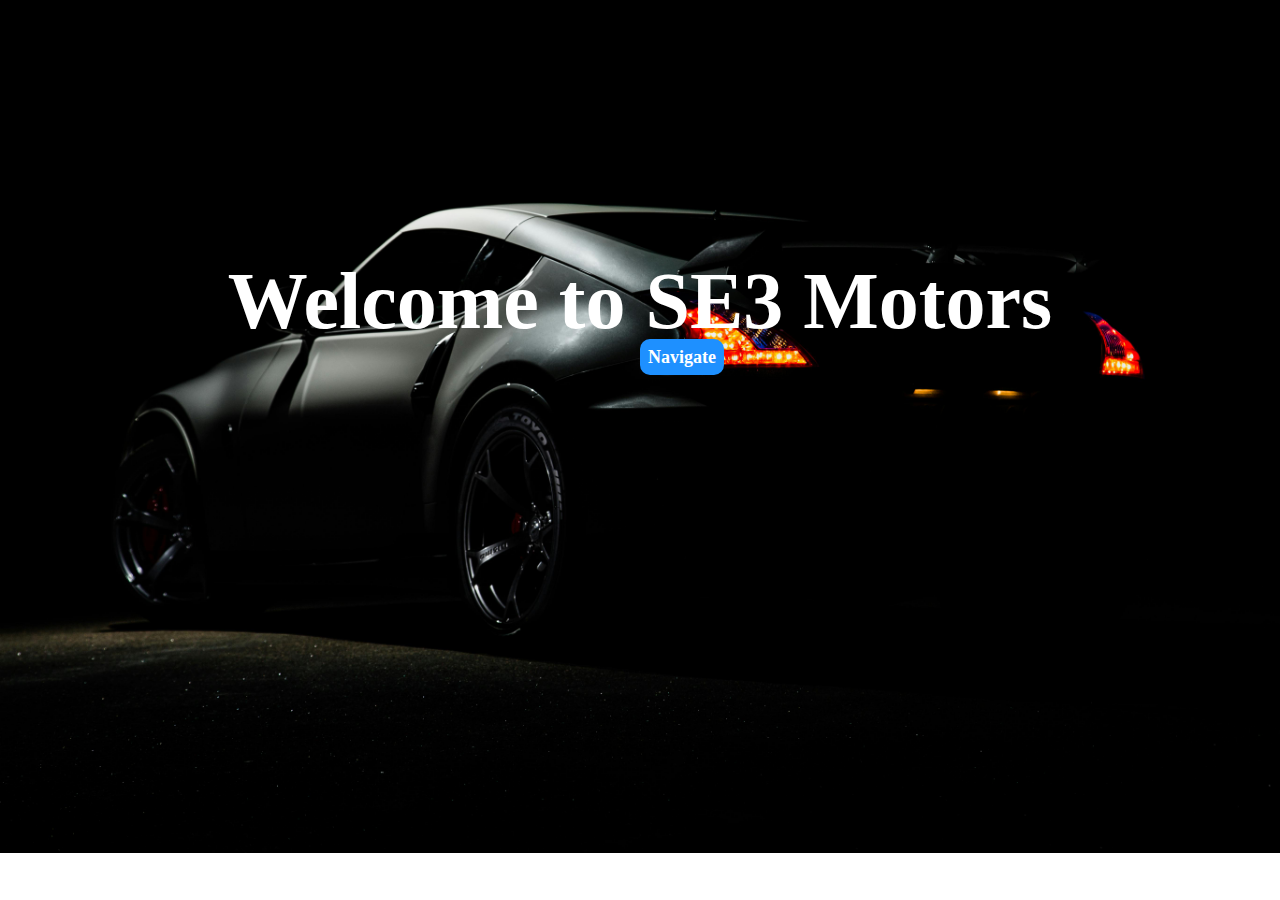
<file: target/ecommerceforcars-1.0-SNAPSHOT/index.html>
<!DOCTYPE html>
<html>
    <head>
        <title>SE3 Motors</title>
        <meta http-equiv="Content-Type" content="text/html; charset=UTF-8">
        <style>
            body {
                background-image: url('images/car-bg.jpg');
                background-repeat: no-repeat;
                background-size: cover;
            }
            body, html {
                margin: 0;
                padding: 0;
            }
            .title {
                font-size: 80px;
                font-weight: 800;
                color: white;
                text-align: center;
                margin-top: 20%;
            }
            .click-link {
                text-align: center;
                font-weight: 700;
                font-size: 18px;
                padding: 8px;
                width: 500px;
                margin-left:  50%;
                margin-top: 5vh;
                text-decoration: none;
                border-radius: 10px;
                color: white;
                background-color: dodgerblue;
            }
            .click-link:hover {
                color: white;
            }
        </style>
    </head>
    <body>
        <div class="title">Welcome to SE3 Motors</div>
        <a class="click-link" href="se3_motors.html">Navigate</a>
    </body>
</html>
</file>
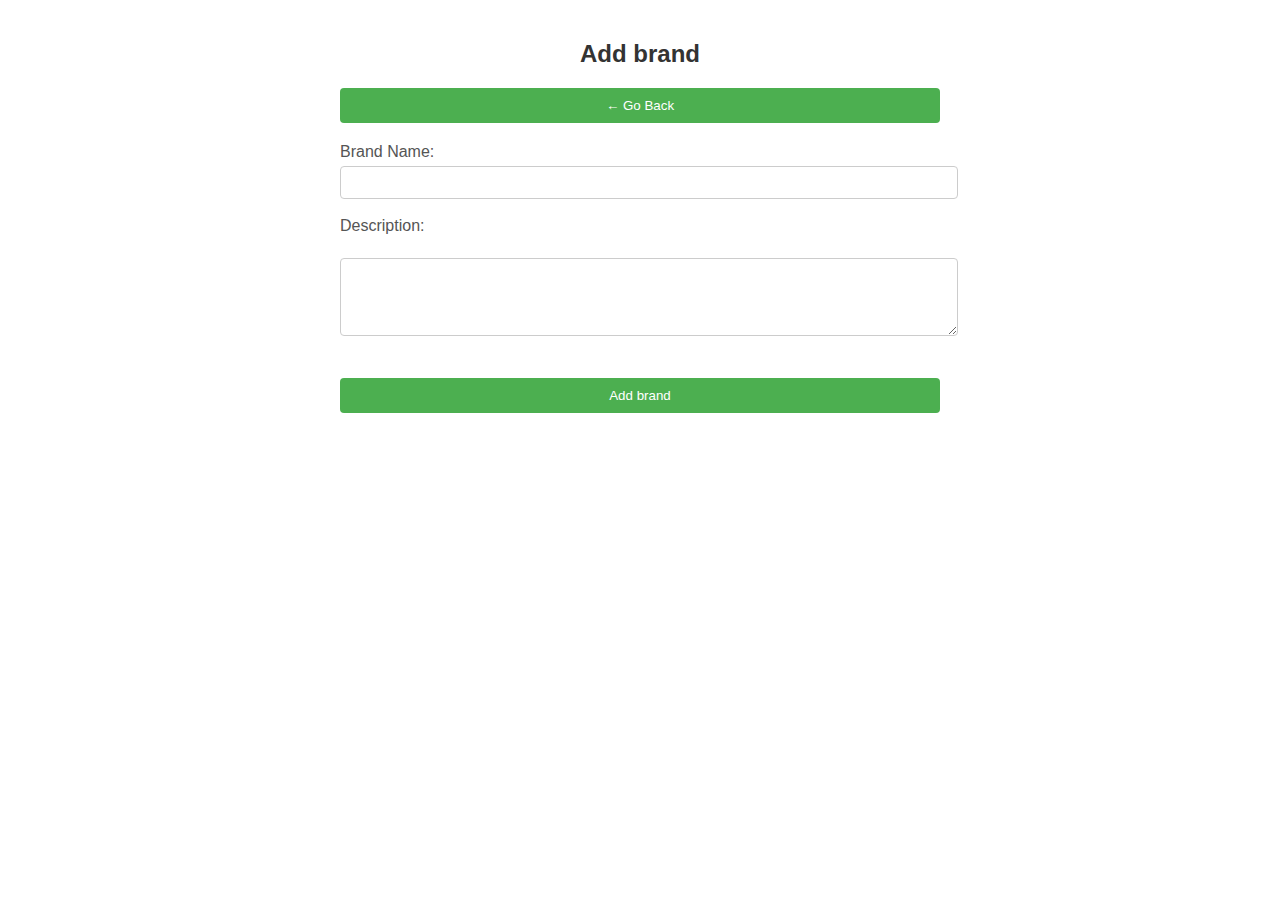
<file: target/ecommerceforcars-1.0-SNAPSHOT/addbrand.html>
<!DOCTYPE html>
<!--
Click nbfs://nbhost/SystemFileSystem/Templates/Licenses/license-default.txt to change this license
Click nbfs://nbhost/SystemFileSystem/Templates/JSP_Servlet/Html.html to edit this template
-->
<html>
    <head>
        <meta charset="UTF-8">
        <meta name="viewport" content="width=device-width, initial-scale=1.0">
         <title>Add Brands</title>
    <link rel="stylesheet" href="styleaddcar.css">
    </head>
    <body>
        <div class="container">
        <h2>Add brand</h2>
        <button onclick="window.history.back()">← Go Back</button>
        <form action="AddBrand" method="POST">
            <label for="brand">Brand Name:</label>
            <input type="text" id="brand" required name="brandName"><br><br>

            <label for="description">Description:</label><br>
            <textarea id="description" name="description" required rows="4" cols="50"></textarea><br><br>

            <button type="submit">Add brand</button>
        </form>
    </div>
    </body>
</html>
</file>
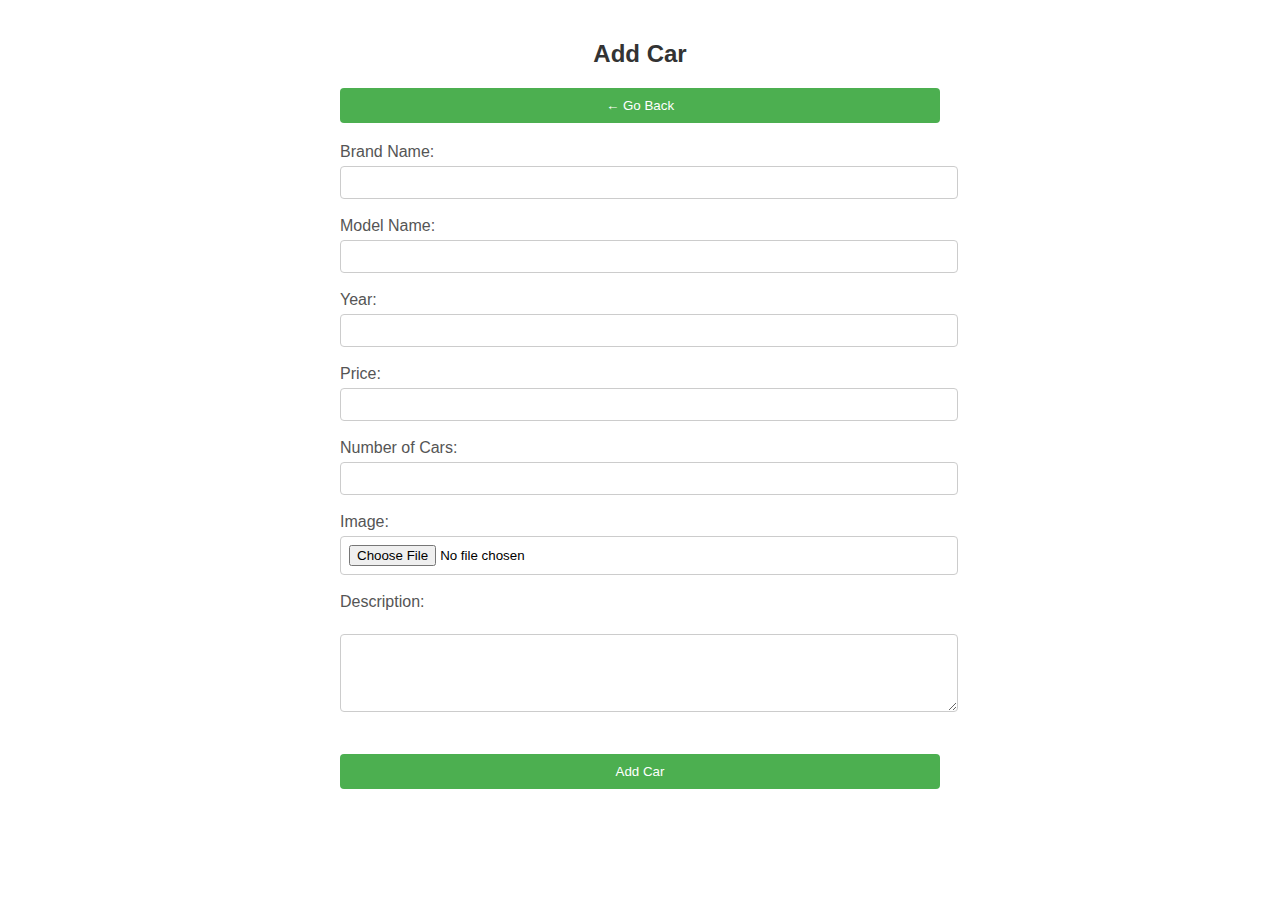
<file: target/ecommerceforcars-1.0-SNAPSHOT/addcarform.html>
<!DOCTYPE html>
<html lang="en">
<head>
    <meta charset="UTF-8">
    <meta name="viewport" content="width=device-width, initial-scale=1.0">
    <title>Add Cars</title>
    <link rel="stylesheet" href="styleaddcar.css">
</head>
<body>
    <div class="container">
        <h2>Add Car</h2>
        <button onclick="window.history.back()">← Go Back</button>
        <form>
            <label for="brand">Brand Name:</label>
            <input type="text" id="brand" name="brand"><br><br>

            <label for="model">Model Name:</label>
            <input type="text" id="model" name="model"><br><br>

            <label for="year">Year:</label>
            <input type="text" id="year" name="year"><br><br>

            <label for="price">Price:</label>
            <input type="text" id="price" name="price"><br><br>

            <label for="quantity">Number of Cars:</label>
            <input type="text" id="quantity" name="quantity"><br><br>

            <label for="image">Image:</label>
            <input type="file" id="image" name="image"><br><br>

            <label for="description">Description:</label><br>
            <textarea id="description" name="description" rows="4" cols="50"></textarea><br><br>

            <button type="submit">Add Car</button>
        </form>
    </div>
</body>
</html>
</file>
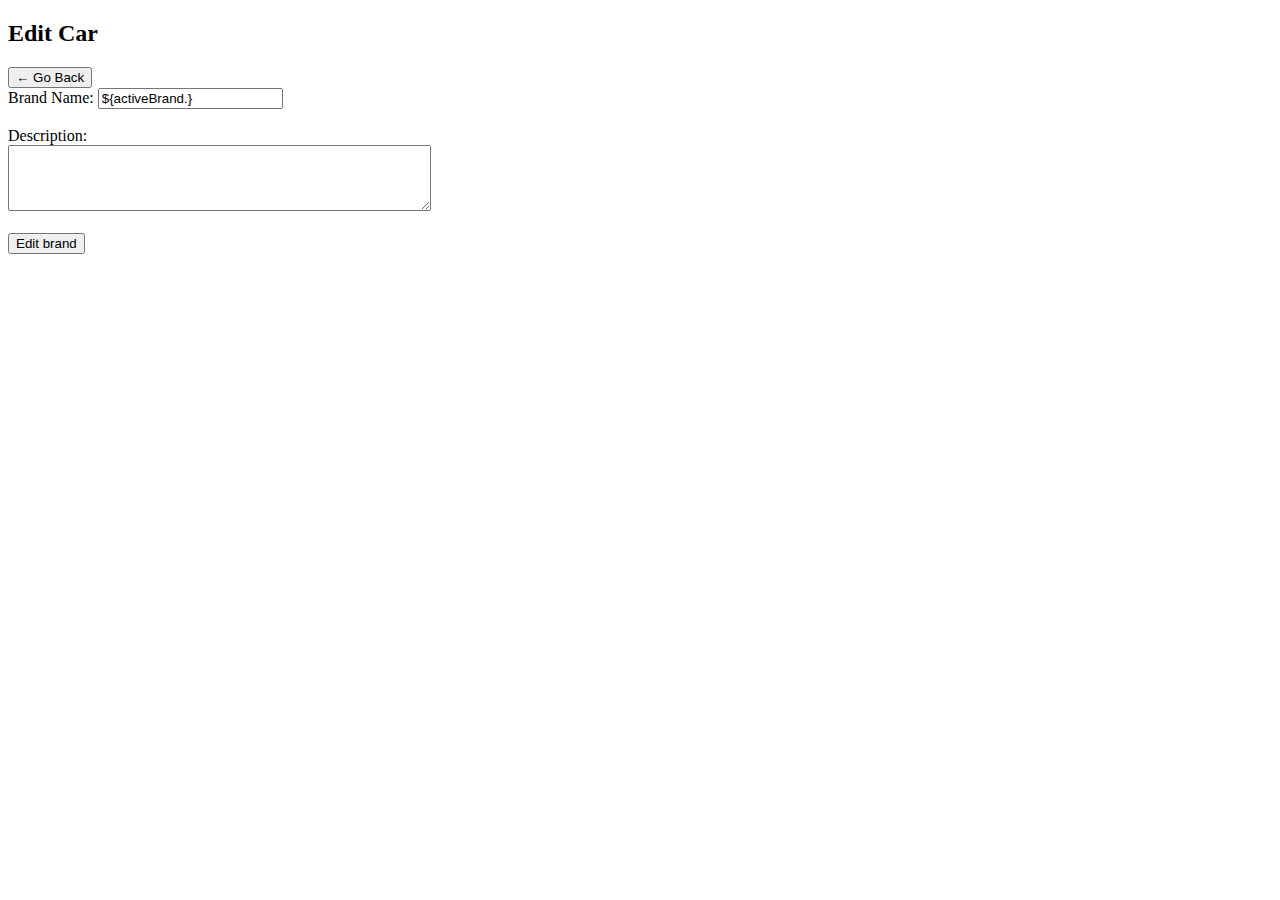
<file: target/ecommerceforcars-1.0-SNAPSHOT/editbrand.html>
<!DOCTYPE html>
<!--
Click nbfs://nbhost/SystemFileSystem/Templates/Licenses/license-default.txt to change this license
Click nbfs://nbhost/SystemFileSystem/Templates/JSP_Servlet/Html.html to edit this template
-->
<html>
    <head>
        <title>TODO supply a title</title>
        <meta charset="UTF-8">
        <meta name="viewport" content="width=device-width, initial-scale=1.0">
    </head>
    <body>
        <div class="container">
        <h2>Edit Car</h2>
        <button onclick="window.history.back()">← Go Back</button>
        <form action="UpdateBrand" method="POST">
            <label for="brand">Brand Name:</label>
            <input type="text" id="brand" value=${activeBrand.} name="brandName"><br><br>

            <label for="description">Description:</label><br>
            <textarea id="description" name="description" rows="4" cols="50"></textarea><br><br>

            <button type="submit">Edit brand</button>
        </form>
    </div>
    </body>
</html>
</file>
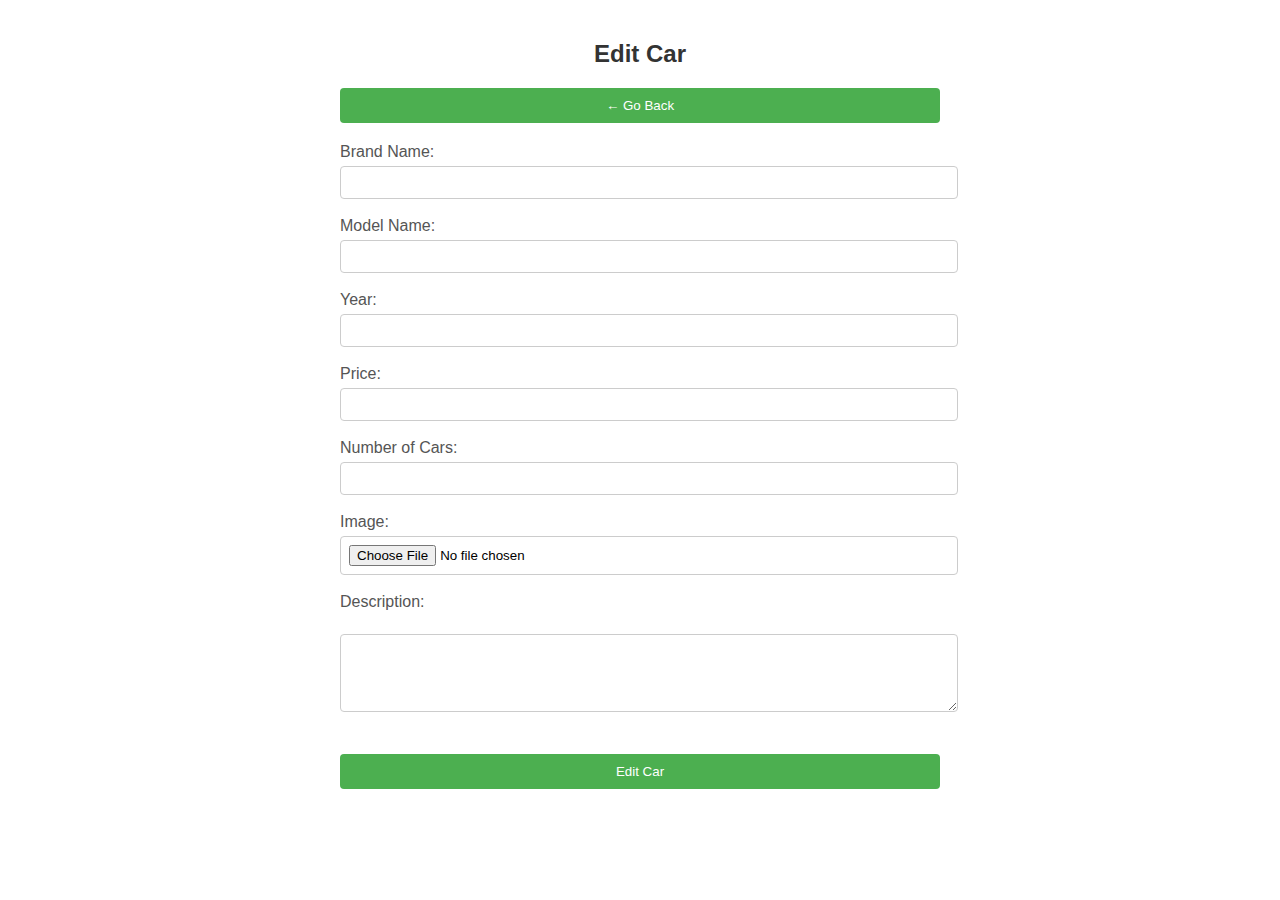
<file: target/ecommerceforcars-1.0-SNAPSHOT/editcarform.html>
<!DOCTYPE html>
<html lang="en">
<head>
    <meta charset="UTF-8">
    <meta name="viewport" content="width=device-width, initial-scale=1.0">
    <title>Edit Cars</title>
    <link rel="stylesheet" href="styleaddcar.css">
</head>
<body>
    <div class="container">
        <h2>Edit Car</h2>
        <button onclick="window.history.back()">← Go Back</button>
        <form>
            <label for="brand">Brand Name:</label>
            <input type="text" id="brand" name="brand"><br><br>

            <label for="model">Model Name:</label>
            <input type="text" id="model" name="model"><br><br>

            <label for="year">Year:</label>
            <input type="text" id="year" name="year"><br><br>

            <label for="price">Price:</label>
            <input type="text" id="price" name="price"><br><br>

            <label for="quantity">Number of Cars:</label>
            <input type="text" id="quantity" name="quantity"><br><br>

            <label for="image">Image:</label>
            <input type="file" id="image" name="image"><br><br>

            <label for="description">Description:</label><br>
            <textarea id="description" name="description" rows="4" cols="50"></textarea><br><br>

            <button type="submit">Edit Car</button>
        </form>
    </div>
</body>
</html>
</file>
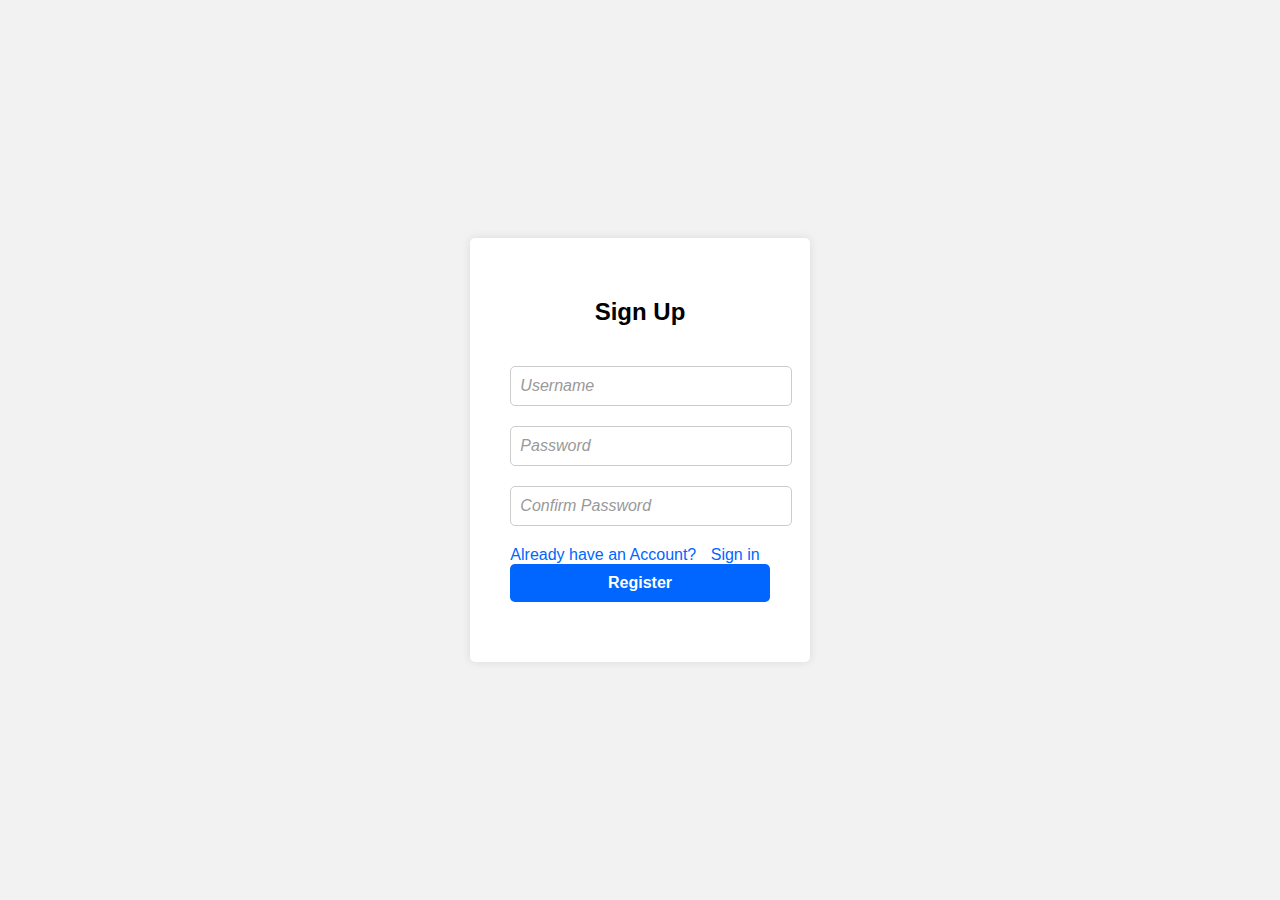
<file: target/ecommerceforcars-1.0-SNAPSHOT/register.html>
<!DOCTYPE html>
<html lang="en">
<head>
  <meta charset="UTF-8">
  <title>SE3 Motos Register Page</title>
  <link rel="stylesheet" href="./style.css">
</head>
<body>
  <section>
    <div class="signin">
      <div class="content">
        <h2>Sign Up</h2>
        <form action="login" method="post">
          <div class="form">
            <div class="inputBox">
              <input type="text" name="username" required> <i>Username</i>
            </div>
            <div class="inputBox">
              <input type="password" name="password" required> <i>Password</i>
            </div>
            <div class="inputBox">
              <input type="password" name="Confirm-password" required> <i>Confirm Password</i>
            </div>
            <div class="links">
              <a href="signin.html">Already have an Account?</a>
              <a href="signin.html">Sign in</a>
            </div>
            <div class="inputBox">
              <input type="submit" value="Register">
            </div>
          </div>
        </form>
      </div>
    </div>
  </section>
</body>
</html>
</file>
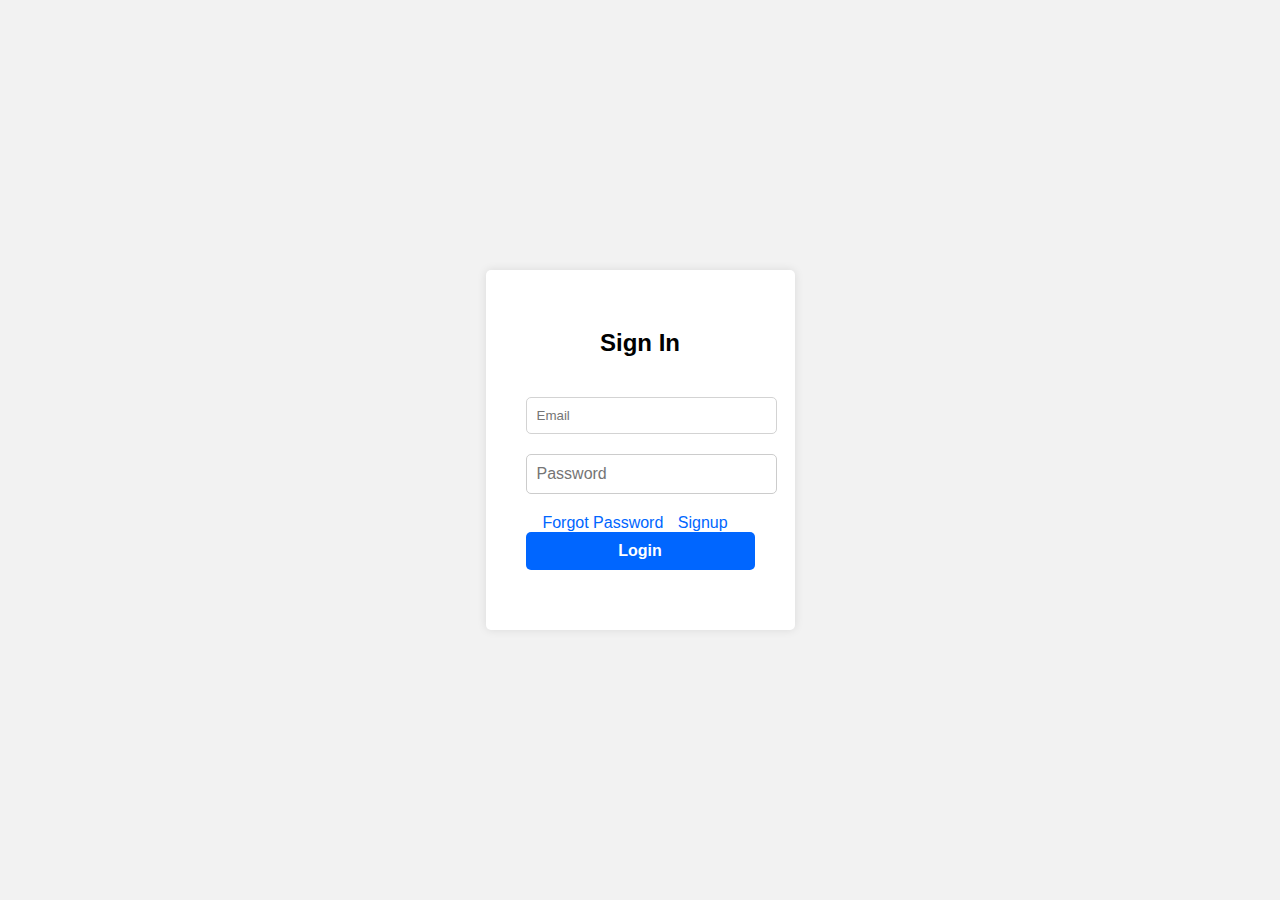
<file: target/ecommerceforcars-1.0-SNAPSHOT/signin.html>
<!DOCTYPE html>
<html lang="en" >
<head>
  <meta charset="UTF-8">
  <title>SE3 Motos</title>
  <link rel="stylesheet" href="style.css">

</head>
<body>
<!-- partial:index.partial.html -->
<!doctype html>

<html lang="en"> 

 <head> 

  <meta charset="UTF-8"> 

  <title>SE3 Motos Login Page</title> 

  <link rel="stylesheet" href="./style.css"> 

 </head> 

 <body> <!-- partial:index.partial.html --> 

  <section> <span></span> <span></span> <span></span> <span></span> <span></span> <span></span> <span></span> <span></span> <span></span> <span></span> <span></span> <span></span> <span></span> <span></span> <span></span> <span></span> <span></span> <span></span> <span></span> <span></span> <span></span> <span></span> <span></span> <span></span> <span></span> <span></span> <span></span> <span></span> <span></span> <span></span> <span></span> <span></span> <span></span> <span></span> <span></span> <span></span> <span></span> <span></span> <span></span> <span></span> <span></span> <span></span> <span></span> <span></span> <span></span> <span></span> <span></span> <span></span> <span></span> <span></span> <span></span> <span></span> <span></span> <span></span> <span></span> <span></span> <span></span> <span></span> <span></span> <span></span> <span></span> <span></span> <span></span> <span></span> <span></span> <span></span> <span></span> <span></span> <span></span> <span></span> <span></span> <span></span> <span></span> <span></span> <span></span> <span></span> <span></span> <span></span> <span></span> <span></span> <span></span> <span></span> <span></span> <span></span> <span></span> <span></span> <span></span> <span></span> <span></span> <span></span> <span></span> <span></span> <span></span> <span></span> <span></span> <span></span> <span></span> <span></span> <span></span> <span></span> <span></span> <span></span> <span></span> <span></span> <span></span> <span></span> <span></span> <span></span> <span></span> <span></span> <span></span> <span></span> <span></span> <span></span> <span></span> <span></span> <span></span> <span></span> <span></span> <span></span> <span></span> <span></span> <span></span> <span></span> <span></span> <span></span> <span></span> <span></span> <span></span> <span></span> <span></span> <span></span> <span></span> <span></span> <span></span> <span></span> <span></span> <span></span> <span></span> <span></span> <span></span> <span></span> <span></span> <span></span> <span></span> <span></span> <span></span> <span></span> <span></span> <span></span> <span></span> <span></span> <span></span> <span></span> <span></span> <span></span> <span></span> <span></span> <span></span> <span></span> <span></span> <span></span> <span></span> <span></span> <span></span> <span></span> <span></span> <span></span> <span></span> <span></span> <span></span> <span></span> <span></span> <span></span> <span></span> <span></span> <span></span> <span></span> <span></span> <span></span> <span></span> <span></span> <span></span> <span></span> <span></span> <span></span> <span></span> <span></span> <span></span> <span></span> <span></span> <span></span> <span></span> <span></span> <span></span> <span></span> <span></span> <span></span> <span></span> <span></span> <span></span> <span></span> <span></span> <span></span> <span></span> <span></span> <span></span> <span></span> <span></span> <span></span> <span></span> <span></span> <span></span> <span></span> <span></span> <span></span> <span></span> <span></span> <span></span> <span></span> <span></span> <span></span> <span></span> <span></span> <span></span> <span></span> <span></span> <span></span> <span></span> <span></span> <span></span> <span></span> <span></span> <span></span> <span></span> <span></span> <span></span> <span></span> <span></span> <span></span> <span></span> <span></span> <span></span> <span></span> <span></span> <span></span> <span></span> <span></span> <span></span> <span></span> <span></span> <span></span> <span></span> <span></span> <span></span> <span></span> <span></span> <span></span> <span></span> <span></span> 

   <div class="signin"> 

    <div class="content"> 

     <h2>Sign In</h2> 
     
     <form action="LoginAdmin" method="POST">

     <div class="form"> 

      <div class="inputBox"> 

          <input type="email" name="email" placeholder="Email" style="padding: 10px; border: 1px solid lightgray; border-radius: 5px; width: 100%;" required> 

      </div> 

      <div class="inputBox"> 

          <input type="password" name="password" placeholder="Password" required> 

      </div> 

      <div class="links"> <a href="#">Forgot Password</a> <a href="register.html">Signup</a> 

      </div> 

         
      <div class="inputBox"> 

       <input type="submit" value="Login"> 

      </div> 

     </div> 

     </form>
     
    </div> 

   </div> 

  </section> <!-- partial --> 
<!-- partial -->
  
</body>
</html>
</file>
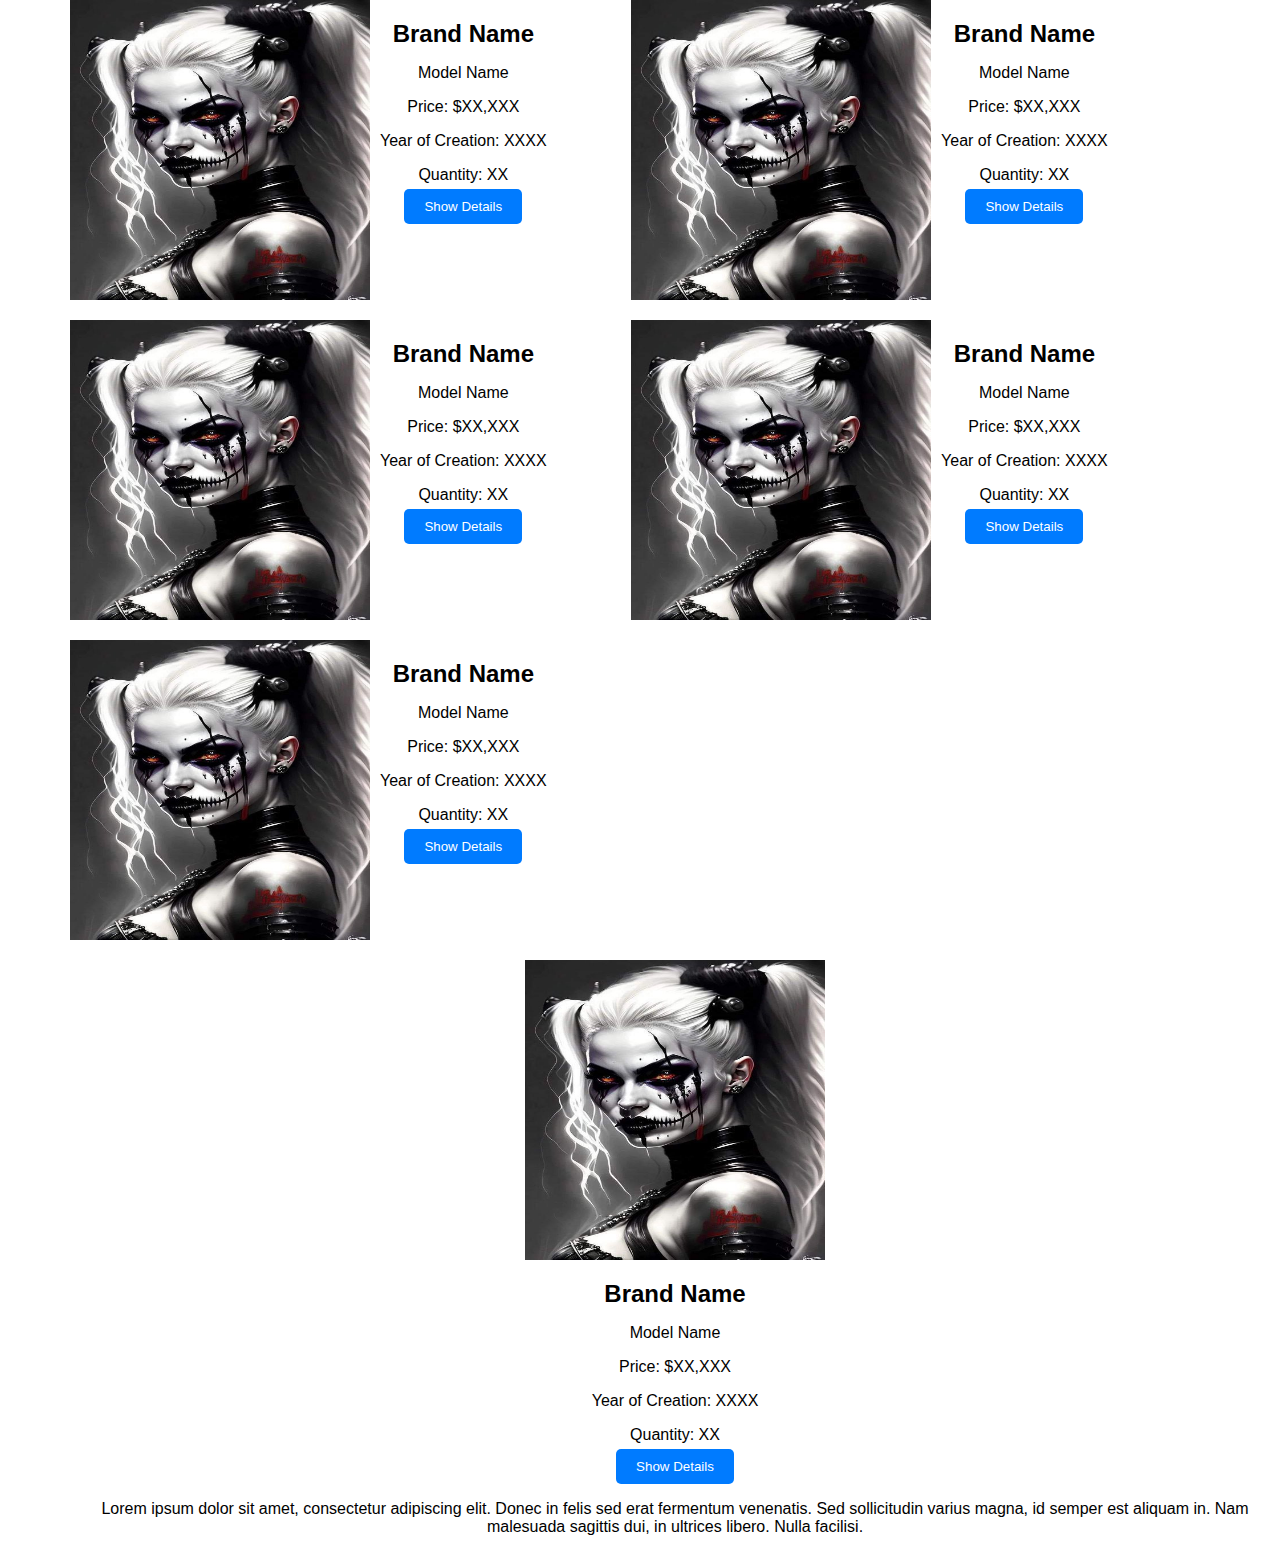
<file: target/ecommerceforcars-1.0-SNAPSHOT/test.html>
<!DOCTYPE html>
<html>
<head>
  <title>Car Information</title>
  <link rel="stylesheet" type="text/css" href="styles.css">
</head>
<body>
  <div class="container">
    <img src="images/photo_2023-05-21_10-43-56.jpg" alt="Car Image"> 
    <div class="car-info">
      <h2>Brand Name</h2>
      <p>Model Name</p>
      <p>Price: $XX,XXX</p>
      <p>Year of Creation: XXXX</p>
      <p>Quantity: XX</p>
      <button class="popup-btn">Show Details</button>
  
  <div class="popup-overlay">
    <div class="popup-content">
      <h2>Details</h2>
      <p>Lorem ipsum dolor sit amet, consectetur adipiscing elit. Donec in felis sed erat fermentum venenatis. Sed sollicitudin varius magna, id semper est aliquam in. Nam malesuada sagittis dui, in ultrices libero. Nulla facilisi.</p>
      <button class="close-btn">Close</button>
    </div>
  </div>
    </div>
  </div>

  <div class="container">
    <img src="images/photo_2023-05-21_10-43-56.jpg" alt="Car Image">
    <div class="car-info">
      <h2>Brand Name</h2>
      <p>Model Name</p>
      <p>Price: $XX,XXX</p>
      <p>Year of Creation: XXXX</p>
      <p>Quantity: XX</p>
    
      <button class="popup-btn">Show Details</button>
  
  <div class="popup-overlay">
    <div class="popup-content">
      <h2>Details</h2>
      <p>Lorem ipsum dolor sit amet, consectetur adipiscing elit. Donec in felis sed erat fermentum venenatis. Sed sollicitudin varius magna, id semper est aliquam in. Nam malesuada sagittis dui, in ultrices libero. Nulla facilisi.</p>
      <button class="close-btn">Close</button>
    </div>
  </div>
</div>


  
  
  </div>

  <div class="container">
    <img src="images/photo_2023-05-21_10-43-56.jpg" alt="Car Image">
    <div class="car-info">
      <h2>Brand Name</h2>
      <p>Model Name</p>
      <p>Price: $XX,XXX</p>
      <p>Year of Creation: XXXX</p>
      <p>Quantity: XX</p>
      <button class="popup-btn">Show Details</button>
  
      <div class="popup-overlay">
        <div class="popup-content">
          <h2>Details</h2>
          <p>Lorem ipsum dolor sit amet, consectetur adipiscing elit. Donec in felis sed erat fermentum venenatis. Sed sollicitudin varius magna, id semper est aliquam in. Nam malesuada sagittis dui, in ultrices libero. Nulla facilisi.</p>
          <button class="close-btn">Close</button>
        </div>
      </div>
    </div>
  </div>

  <div class="container">
    <img src="images/photo_2023-05-21_10-43-56.jpg" alt="Car Image">
    <div class="car-info">
      <h2>Brand Name</h2>
      <p>Model Name</p>
      <p>Price: $XX,XXX</p>
      <p>Year of Creation: XXXX</p>
      <p>Quantity: XX</p>
      <button class="popup-btn">Show Details</button>
  
  <div class="popup-overlay">
    <div class="popup-content">
      <h2>Details</h2>
      <p>Lorem ipsum dolor sit amet, consectetur adipiscing elit. Donec in felis sed erat fermentum venenatis. Sed sollicitudin varius magna, id semper est aliquam in. Nam malesuada sagittis dui, in ultrices libero. Nulla facilisi.</p>
      <button class="close-btn">Close</button>
    </div>
  </div>
    </div>
  </div>


  <div class="container">
    <img src="images/photo_2023-05-21_10-43-56.jpg" alt="Car Image">
    <div class="car-info">
      <h2>Brand Name</h2>
      <p>Model Name</p>
      <p>Price: $XX,XXX</p>
      <p>Year of Creation: XXXX</p>
      <p>Quantity: XX</p>
      <button class="popup-btn">Show Details</button>
  
      <div class="popup-overlay">
        <div class="popup-content">
          <h2>Details</h2>
          <p>Lorem ipsum dolor sit amet, consectetur adipiscing elit. Donec in felis sed erat fermentum venenatis. Sed sollicitudin varius magna, id semper est aliquam in. Nam malesuada sagittis dui, in ultrices libero. Nulla facilisi.</p>
          <button class="close-btn">Close</button>
        </div>
      </div>
    </div>
  </div>

  <div class="container">
    <img src="images/photo_2023-05-21_10-43-56.jpg" alt="Car Image">
    <div class="car-info">
      <h2>Brand Name</h2>
      <p>Model Name</p>
      <p>Price: $XX,XXX</p>
      <p>Year of Creation: XXXX</p>
      <p>Quantity: XX</p>
      <button class="popup-btn">Show Details</button>
  
      <div class="dropdown-content">
        <p>Lorem ipsum dolor sit amet, consectetur adipiscing elit. Donec in felis sed erat fermentum venenatis. Sed sollicitudin varius magna, id semper est aliquam in. Nam malesuada sagittis dui, in ultrices libero. Nulla facilisi.</p>
      </div>
    </div>
  </div>

  <script>

    document.addEventListener("DOMContentLoaded", function() {
      var popupBtn = document.querySelector(".popup-btn");
      var popupOverlay = document.querySelector(".popup-overlay");
      var popupContent = document.querySelector(".popup-content");
      var closeBtn = document.querySelector(".close-btn");
      
      popupBtn.addEventListener("click", function() {
        popupOverlay.style.display = "block";
        popupContent.style.display = "block";
      });
      
      closeBtn.addEventListener("click", function() {
        popupOverlay.style.display = "none";
        popupContent.style.display = "none";
      });
    });
      </script>
</body>
</html>
</file>
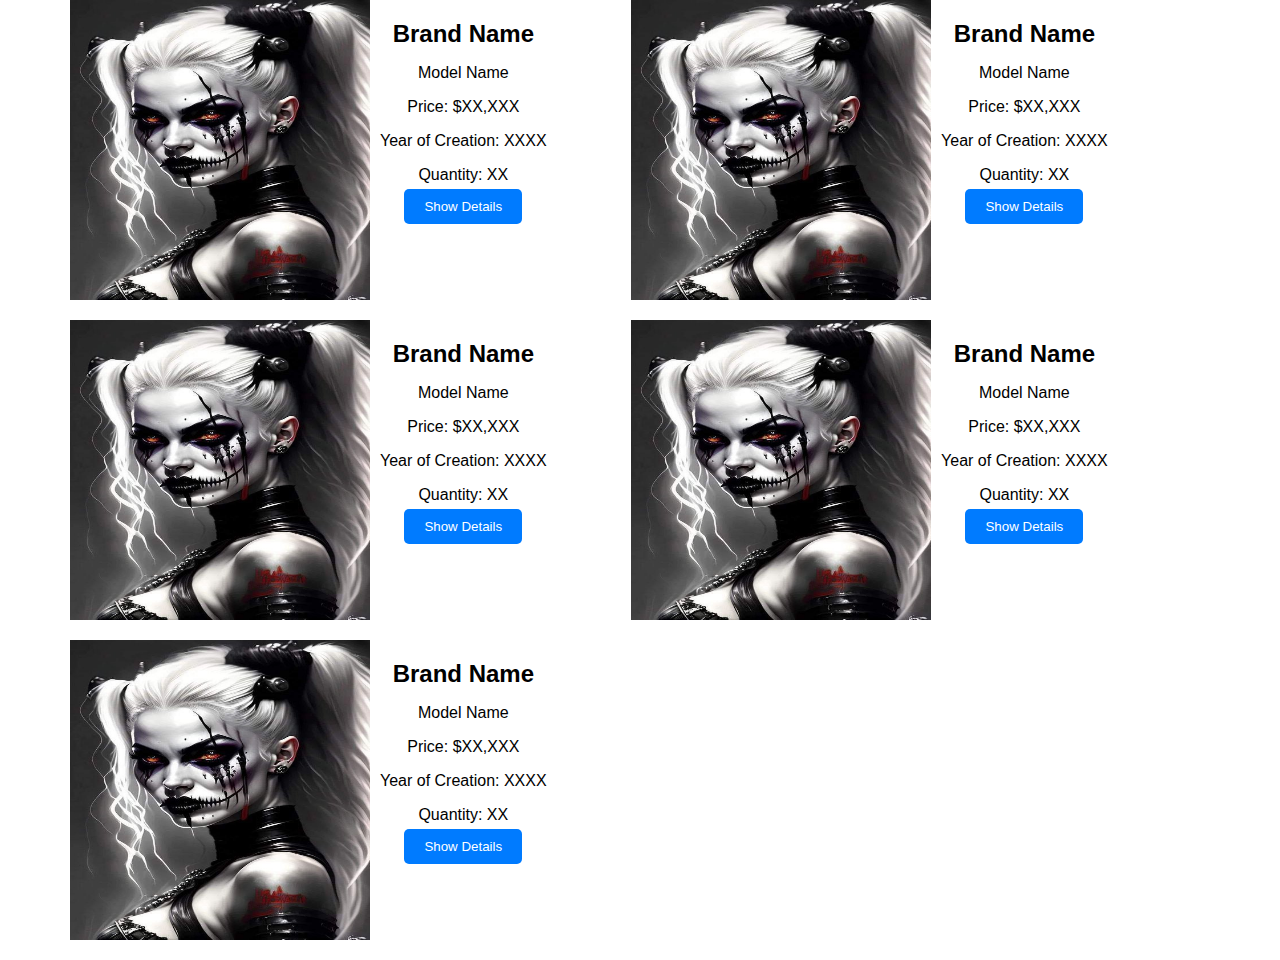
<file: target/ecommerceforcars-1.0-SNAPSHOT/test1.html>
<!DOCTYPE html>
<html>
<head>
  <title>Car Information</title>
  <link rel="stylesheet" type="text/css" href="styles.css">
</head>
<body>
  <div class="container">
    <img src="images/photo_2023-05-21_10-43-56.jpg" alt="Car Image"> 
    <div class="car-info">
      <h2>Brand Name</h2>
      <p>Model Name</p>
      <p>Price: $XX,XXX</p>
      <p>Year of Creation: XXXX</p>
      <p>Quantity: XX</p>
      <button class="popup-btn">Show Details</button>
  
  <div class="popup-overlay">
    <div class="popup-content">
      <h2>Details</h2>
      <p>Lorem ipsum dolor sit amet, consectetur adipiscing elit. Donec in felis sed erat fermentum venenatis. Sed sollicitudin varius magna, id semper est aliquam in. Nam malesuada sagittis dui, in ultrices libero. Nulla facilisi.</p>
      <button class="close-btn">Close</button>
    </div>
  </div>
    </div>
  </div>

  <div class="container">
    <img src="images/photo_2023-05-21_10-43-56.jpg" alt="Car Image">
    <div class="car-info">
      <h2>Brand Name</h2>
      <p>Model Name</p>
      <p>Price: $XX,XXX</p>
      <p>Year of Creation: XXXX</p>
      <p>Quantity: XX</p>
    
      <button class="popup-btn">Show Details</button>
  
  <div class="popup-overlay">
    <div class="popup-content">
      <h2>Details</h2>
      <p>Lorem ipsum dolor sit amet, consectetur adipiscing elit. Donec in felis sed erat fermentum venenatis. Sed sollicitudin varius magna, id semper est aliquam in. Nam malesuada sagittis dui, in ultrices libero. Nulla facilisi.</p>
      <button class="close-btn">Close</button>
    </div>
  </div>
</div>


  
  
  </div>

  <div class="container">
    <img src="images/photo_2023-05-21_10-43-56.jpg" alt="Car Image">
    <div class="car-info">
      <h2>Brand Name</h2>
      <p>Model Name</p>
      <p>Price: $XX,XXX</p>
      <p>Year of Creation: XXXX</p>
      <p>Quantity: XX</p>
      <button class="popup-btn">Show Details</button>
  
      <div class="popup-overlay">
        <div class="popup-content">
          <h2>Details</h2>
          <p>Lorem ipsum dolor sit amet, consectetur adipiscing elit. Donec in felis sed erat fermentum venenatis. Sed sollicitudin varius magna, id semper est aliquam in. Nam malesuada sagittis dui, in ultrices libero. Nulla facilisi.</p>
          <button class="close-btn">Close</button>
        </div>
      </div>
    </div>
  </div>

  <div class="container">
    <img src="images/photo_2023-05-21_10-43-56.jpg" alt="Car Image">
    <div class="car-info">
      <h2>Brand Name</h2>
      <p>Model Name</p>
      <p>Price: $XX,XXX</p>
      <p>Year of Creation: XXXX</p>
      <p>Quantity: XX</p>
      <button class="popup-btn">Show Details</button>
  
  <div class="popup-overlay">
    <div class="popup-content">
      <h2>Details</h2>
      <p>Lorem ipsum dolor sit amet, consectetur adipiscing elit. Donec in felis sed erat fermentum venenatis. Sed sollicitudin varius magna, id semper est aliquam in. Nam malesuada sagittis dui, in ultrices libero. Nulla facilisi.</p>
      <button class="close-btn">Close</button>
    </div>
  </div>
    </div>
  </div>


  <div class="container">
    <img src="images/photo_2023-05-21_10-43-56.jpg" alt="Car Image">
    <div class="car-info">
      <h2>Brand Name</h2>
      <p>Model Name</p>
      <p>Price: $XX,XXX</p>
      <p>Year of Creation: XXXX</p>
      <p>Quantity: XX</p>
      <button class="popup-btn">Show Details</button>
  
      <div class="popup-overlay">
        <div class="popup-content">
          <h2>Details</h2>
          <p>Lorem ipsum dolor sit amet, consectetur adipiscing elit. Donec in felis sed erat fermentum venenatis. Sed sollicitudin varius magna, id semper est aliquam in. Nam malesuada sagittis dui, in ultrices libero. Nulla facilisi.</p>
          <button class="close-btn">Close</button>
        </div>
      </div>
    </div>
  </div>

  

  <script>

  // JavaScript code to handle the popup functionality
document.addEventListener('DOMContentLoaded', function() {
  const popupBtns = document.querySelectorAll('.popup-btn');
  const closeBtns = document.querySelectorAll('.close-btn');
  const overlays = document.querySelectorAll('.popup-overlay');
  const contents = document.querySelectorAll('.popup-content');

  popupBtns.forEach((btn, index) => {
    btn.addEventListener('click', function() {
      overlays[index].style.display = 'block';
      contents[index].style.display = 'block';
    });
  });

  closeBtns.forEach((btn, index) => {
    btn.addEventListener('click', function() {
      overlays[index].style.display = 'none';
      contents[index].style.display = 'none';
    });
  });
});
      </script>
</body>
</html>
</file>
<file: target/ecommerceforcars-1.0-SNAPSHOT/styleaddcar.css>
body {
    font-family: Arial, sans-serif;
    background-color: #ffffff;
    margin: 0;
    padding: 0;
}

.container {
    max-width: 600px;
    margin: 0 auto;
    padding: 20px;
}

h2 {
    text-align: center;
    color: #333333;
}

form {
    margin-top: 20px;
}

label {
    display: block;
    margin-bottom: 5px;
    color: #555555;
}

input,
textarea {
    width: 100%;
    padding: 8px;
    border: 1px solid #cccccc;
    border-radius: 4px;
}

button[type="submit"],
button {
    display: block;
    width: 100%;
    padding: 10px;
    margin-top: 10px;
    background-color: #4caf50;
    color: #ffffff;
    border: none;
    border-radius: 4px;
    cursor: pointer;
}

button[type="submit"]:hover,
button:hover {
    background-color: #45a049;
}

button[type="submit"] {
    margin-top: 20px;
}

button[type="submit"],
button {
    transition: background-color 0.3s ease;
}
</file>
<file: target/ecommerceforcars-1.0-SNAPSHOT/style.css>
/* style.css */

body {
  margin: 0;
  padding: 0;
  font-family: Arial, sans-serif;
}

section {
  display: flex;
  justify-content: center;
  align-items: center;
  height: 100vh;
  background-color: #f2f2f2;
}

.signin {
  background-color: #fff;
  border-radius: 5px;
  box-shadow: 0 0 10px rgba(0, 0, 0, 0.1);
  padding: 40px;
}

.content {
  text-align: center;
}

h2 {
  font-size: 24px;
  margin-bottom: 20px;
}

form {
  display: flex;
  flex-direction: column;
  align-items: center;
}

.form {
  margin-top: 20px;
}

.inputBox {
  position: relative;
  margin-bottom: 20px;
}

input[type="text"],
input[type="password"] {
  width: 100%;
  padding: 10px;
  font-size: 16px;
  border-radius: 5px;
  border: 1px solid #ccc;
}

input[type="text"]:focus,
input[type="password"]:focus {
  outline: none;
  border-color: #0066ff;
}

i {
  position: absolute;
  top: 50%;
  left: 10px;
  transform: translateY(-50%);
  font-style: italic;
  color: #999;
}

.links {
  margin-top: 10px;
}

.links a {
  margin-right: 10px;
  color: #0066ff;
  text-decoration: none;
}

input[type="submit"] {
  width: 100%;
  padding: 10px;
  font-size: 16px;
  font-weight: bold;
  color: #fff;
  background-color: #0066ff;
  border: none;
  border-radius: 5px;
  cursor: pointer;
}

input[type="submit"]:hover {
  background-color: #0052cc;
}
</file>
<file: target/ecommerceforcars-1.0-SNAPSHOT/styles.css>
/* styles.css */
body {
    margin: 0;
    padding: 0;
    font-family: Arial, sans-serif;
  }
  
  header {
    background-color: #333;
    color: #fff;
    padding: 20px;
  }
  
  nav ul {
    list-style: none;
    padding: 0;
    margin: 0;
    background-color: #f4f4f4;
    border-bottom: 1px solid #ccc;
  }
  
  nav li {
    display: inline-block;
    margin-right: 10px;
  }
  
  nav a {
    text-decoration: none;
    color: #333;
    padding: 10px;
  }
  
  .hero {
    background-image: url('hero-image.jpg');
    background-size: cover;
    background-position: center;
    height: 400px;
    display: flex;
    align-items: center;
    justify-content: center;
  }
  
  .car-list {
    display: flex;
    flex-wrap: wrap;
    justify-content: center;
    padding: 20px;
  }
  
  .car-card {
    text-align: center;
    width: 200px;
    margin: 10px;
  }
  
  .car-card img {
    width: 100%;
    height: auto;
  }
  
  #contact {
    text-align: center;
    padding: 20px;
  }
  
  #contact button {
    padding: 10px 20px;
    background-color: #333;
    color: #fff;
    border: none;
    border-radius: 3px;
    cursor: pointer;
  }
  
  .popup-overlay {
    background-color: rgba(0, 0, 0, 0.5);
    position: fixed;
    top: 0;
    left: 0;
    width: 100%;
    height: 100%;
    display: none;
    align-items: center;
    justify-content: center;
  }
  
  .popup-content {
    background-color: #fff;
    padding: 20px;
    border-radius: 5px;
    max-width: 400px;
    text-align: center;
  }
  
  .popup-close {
    position: absolute;
    top: 10px;
    right: 10px;
    cursor: pointer;
  }
  
  .form-group {
    margin-bottom: 20px;
  }
  
  .form-group label {
    display: block;
    margin-bottom: 5px;
  }
  
  .form-group input {
    width: 100%;
    padding: 5px;
    border: 1px solid #ccc;
    border-radius: 3px;
  }
  
  .form-group button {
    padding: 10px 20px;
    background-color: #333;
    color: #fff;
    border: none;
    border-radius: 3px;
    cursor: pointer;
  }



  /*my test*/
  /* styles.css */
/* styles.css */
.container {
display: inline-flex;
  flex-wrap: wrap;
  justify-content: center;
  align-items: flex-start;
  margin-bottom: 20px;
  padding-left: 70px;
}

.container:nth-child(4n+1) {
  clear: left;
}

img {
  width: 300px;
  height: 300px;
  margin-bottom: 20px;
  margin: auto;

}

.car-info {
  text-align: center;
  flex-grow: 1;
  margin: 0 10px;
}

.car-info h2 {
  font-size: 24px;
  margin-bottom: 10px;
}

.car-info p {
  font-size: 16px;
  margin-bottom: 5px;
}

@media (max-width: 768px) {
  .container {
    flex-direction: column;
    align-items: center;
  }
  
  .container:nth-child(4n+1) {
    clear: none;
  }
}

/* styles.css */
.popup-overlay {
  display: none;
  position: fixed;
  top: 0;
  left: 0;
  width: 100%;
  height: 100%;
  background-color: rgba(0, 0, 0, 0.5);
  z-index: 9999;
}

.popup-content {
  display: none;
  position: absolute;
  top: 50%;
  left: 50%;
  transform: translate(-50%, -50%);
  background-color: #fff;
  padding: 20px;
  text-align: center;
  border-radius: 5px;
}

.popup-content h2 {
  margin-top: 0;
}

.close-btn {
  display: inline-block;
  padding: 10px 20px;
  background-color: #ccc;
  color: #fff;
  border: none;
  border-radius: 5px;
  cursor: pointer;
}

.popup-btn {
  padding: 10px 20px;
  background-color: #007bff;
  color: #fff;
  border: none;
  border-radius: 5px;
  cursor: pointer;
}

.popup-btn:focus {
  outline: none;
}

.popup-btn:hover,
.close-btn:hover {
  background-color: #0056b3;
}

.popup-btn:active,
.close-btn:active {
  background-color: #004080;
}
</file>
